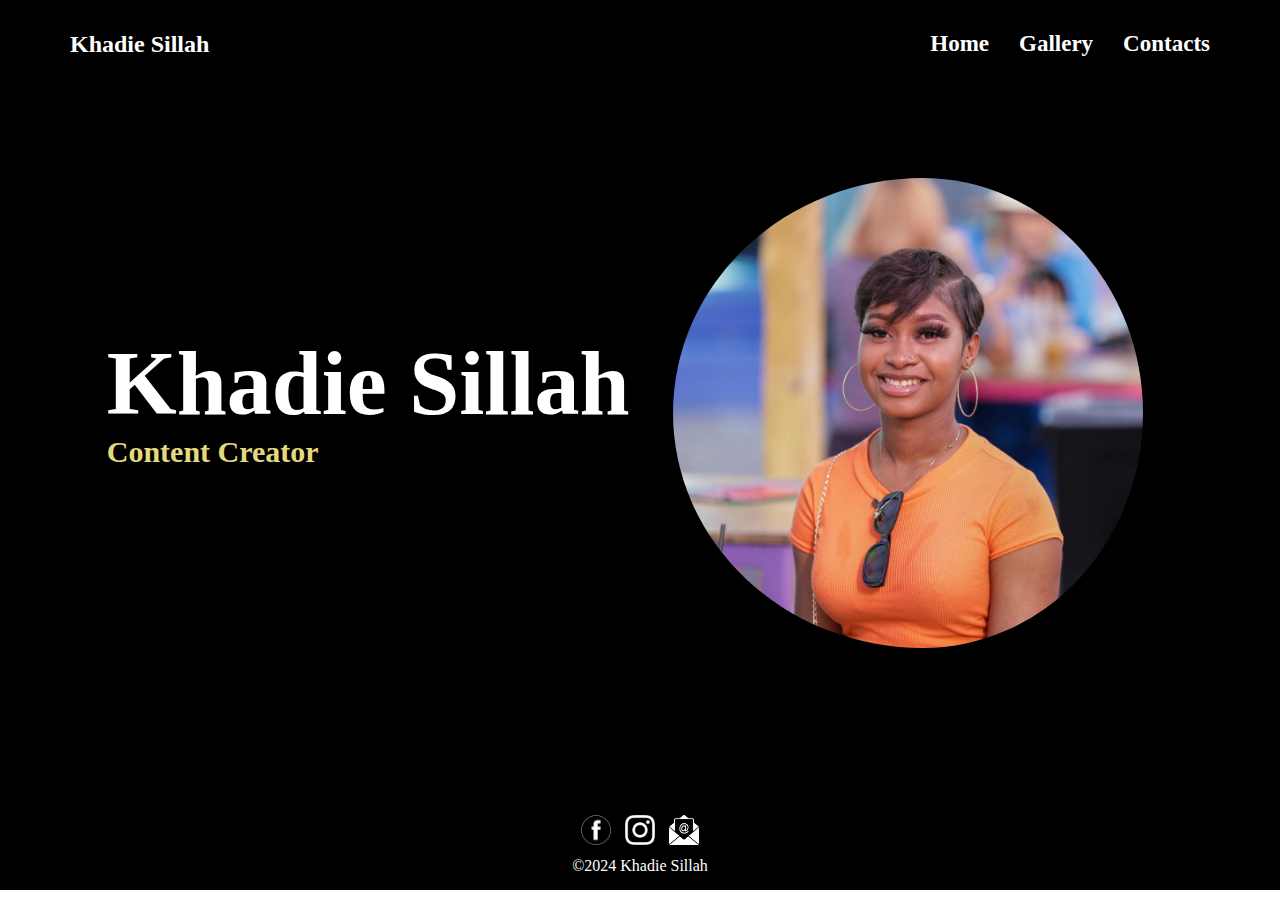
<file: Session One/index.html>
<!DOCTYPE html>
<html lang="en">
<head>
    <meta charset="UTF-8">
    <meta name="viewport" content="width=device-width, initial-scale=1.0">
    <title>Khadie Sillah</title>
    <link rel="stylesheet" href="css/style.css" type="text/css">
</head>
<body>
    <header>
        <!-- Header element with title and navigation -->
        <h2><a href="index.html">Khadie Sillah</a></h2>
        <ul class="nav">
            <li><a href="index.html">Home</a></li>
            <li><a href="gallery.html">Gallery</a></li>
            <li><a href="contact.html">Contacts</a></li>
        </ul>
    </header>    

    <section class="box">
        <section class="profile">
            <div class="main">
                <!-- Content of the home page, is includes name and job  -->
                <div class="profile-text">
                    <h1>Khadie Sillah</h1>
                    <h5>Content Creator</h5>
                </div>
                <img src="img/image3.jpeg" type="img/jpg">
            </div>
        </section>
    </section>

    <!-- Footer with socialmedia as well as copyright  -->
    <footer>
        <div class="socialmedia">
            <a href="https://www.facebook.com" target="_blank"><img src="img/white-facebook-icon-png-29.jpg"></a>
            <a href="https://www.instagram.com" target="_blank"><img src="img/112-1124492_instagram-instagram-new-logo-png-white-clipart.png"></a>
            <a href="https://www.gmail.com" target="_blank"><img src="img/output-onlinepngtools.png"></a>
        </div>
        <div class="copyright">
          &copy;2024 Khadie Sillah
        </div>
    </footer>
</body>
</html>
</file>
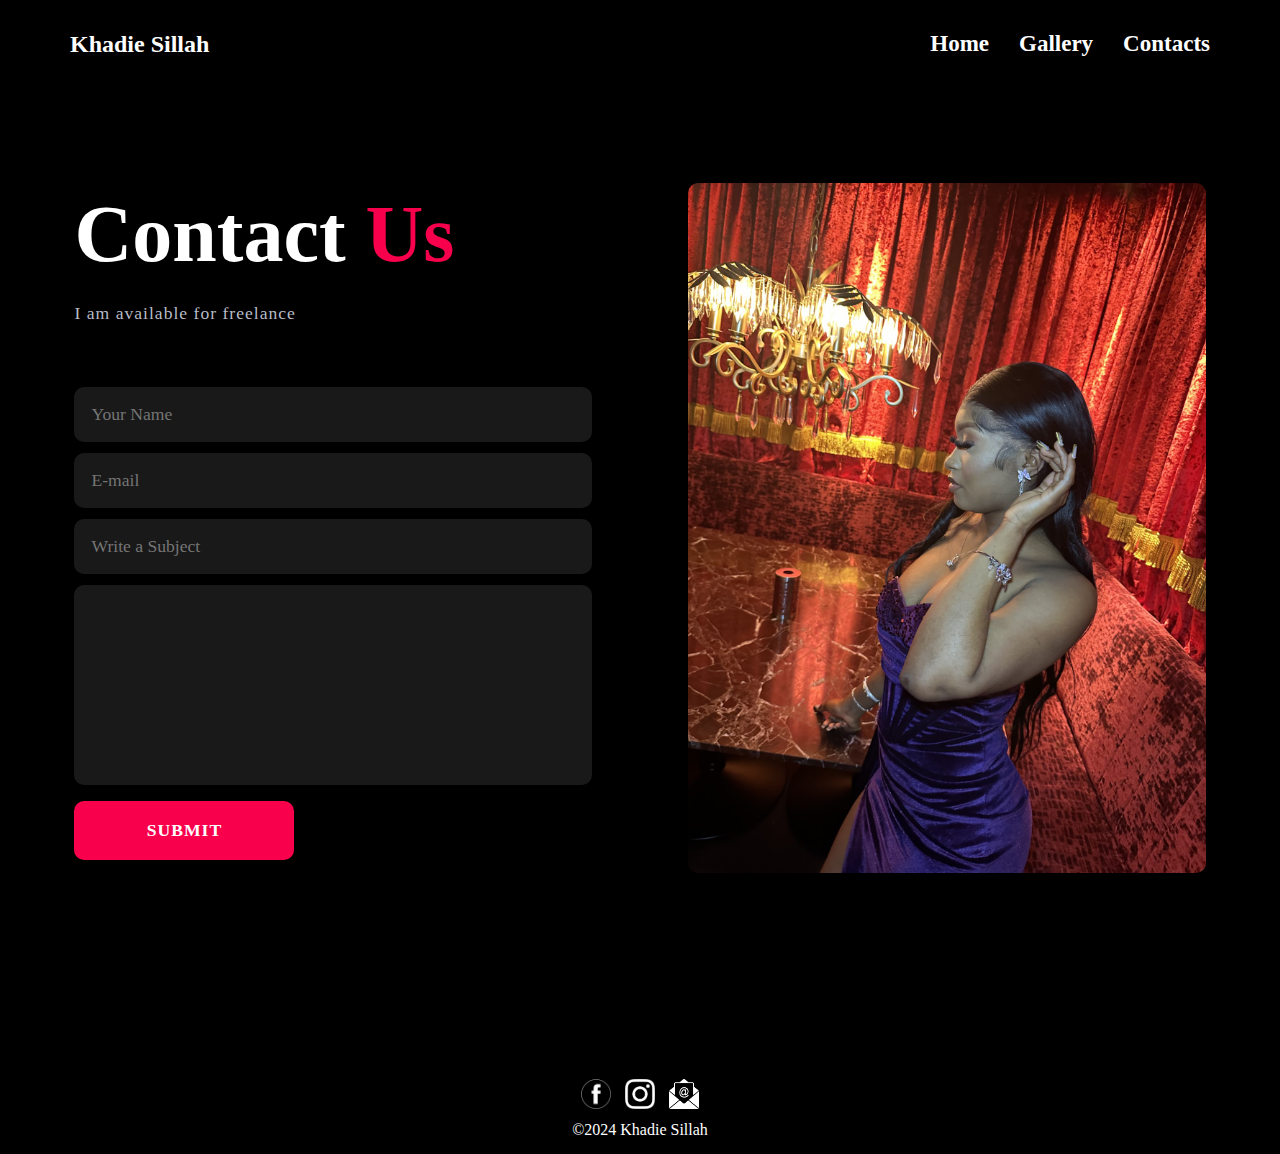
<file: Session One/contact.html>
<!DOCTYPE html>
<html lang="en">
<head>
    <meta charset="UTF-8">
    <meta name="viewport" content="width=device-width, initial-scale=1.0">
    <title>Khadie Sillah Contact</title>
    <link rel="stylesheet" href="css/contact.css" type="text/css">
</head>

<body>
    <!-- Header element with title and navigation -->
    <header>
        <h2><a href="index.html">Khadie Sillah</a></h2>
        <ul class="nav">
            <li><a href="index.html">Home</a></li>
            <li><a href="gallery.html">Gallery</a></li>
            <li><a href="contact.html">Contacts</a></li>
        </ul>
    </header> 
<section class="box">
    <section class="contact">
         <!-- Html for the main contact form -->
        <div class="contact-form">
            <h1>Contact <span>Us</span></h1>
            <p>I am available for freelance</p>
            <form action="">
                <input type="" placeholder="Your Name" required>
                <input type="email" name="email" id="" placeholder="E-mail" required>
                <input type="" placeholder="Write a Subject" required>
                <textarea name="" id="" cols="30" rows="10" placeholder="Your Message" required>
    
                </textarea>
                <input type="submit" name="" value="Submit" class="btn">
            </form>
        </div>
    
        <div class="contact-img">
            <img src="img/thumbnail_image1.jpg">
        </div>
    </section>
</section> 

<!-- Footer with socialmedia as well as copyright  -->
<footer>
    <div class="socialmedia">
        <a href="https://www.facebook.com" target="_blank"><img src="img/white-facebook-icon-png-29.jpg"></a>
        <a href="https://www.instagram.com" target="_blank"><img src="img/112-1124492_instagram-instagram-new-logo-png-white-clipart.png"></a>
        <a href="https://www.gmail.com" target="_blank"><img src="img/output-onlinepngtools.png"></a>
    </div>
    <div class="copyright">
      &copy;2024 Khadie Sillah
    </div>
</footer>
</body>

</html>
</file>
<file: Session One/css/style.css>
* {
    margin: 0;
    padding: 0;
    box-sizing:border-box;
    font-family: Cambria, Cochin, Georgia, Times, 'Times New Roman', serif;
}
body{
    width: 100%;
    height: 100%;
}

ul{
    list-style:none;
}

/* Header element with social media bar */
a{
    text-decoration:none;
    color: inherit;
}
section{
    display:flex;
    flex-direction:column;
    align-items:center;
    padding:70px 70px;
}
@media (max-width:100px){
    section{padding: 125px 30px;}
}
header{
    position: absolute;
    top: 0;
    left: 0;
    z-index: 10;
    width: 100%;
    display: flex;
    justify-content: space-between;
    align-items: center;
    color: #ffffff;
    font-family: Arial, Helvetica, sans-serif;
    font-weight: normal;
    padding: 50px 100px 0;
}
header a{
    text-transform: capitalize;
}
header h2{
    text-transform: uppercase;
    font-weight: 700;
    font-family: Arial, Helvetica, sans-serif;
}
header .nav{
    display: flex;
    font-weight: 700;
    font-size: 23px;
    font-family: Arial, Helvetica, sans-serif;
}
header .nav li{
    margin: 0 15px;
}
header .nav li:first-child{
    margin-left: 0;
}
header .nav li:last-child{
    margin-right: 0;
}
@media (max-width:1500px){
    header{padding: 30px 70px;}
}
@media (max-width:700px){
    header{flex-direction: column;}
    header h2{margin-bottom: 8px;}
    header .nav li{margin: 0 6px;}
}


/* The home page css, with the picture and text for the home page */
.box{
    position: relative;
    justify-content: center;
    min-height: 100vh;
    color: #ffff;
    background: black;
    width: auto;
}

@media (max-width: 1500px){
    .box{min-height: 600px;}
}
.profile{
    width: 100%;
    padding: 78px 0px;
}
.profile img{
    height: auto;
    width: 500px;
    top: 60px;
    border-radius:50%;
    padding-right:30px;
}
.profile-text{
    width: 550px;
    text-align: left;
}
@media (max-width: 600px){
    .profile-text h1{text-align:center;
                    font-size:20px;}
    .profile-text h5{text-align:center;
                    font-size:60px;}
    .main img{width:330px;
            height: auto;}   
}    
.main{
    width: 1130px;
    max-width: 95%;
    margin-top: 30px;
    display: flex;
    align-items: center;
    justify-content: space-around;
}
.profile-text h1{
    color: white;
    font-size: 90px;
    text-transform: capitalize;
}
.profile-text h5{
    color: rgb(228, 218, 123);
    font-size: 30px;
    text-transform: capitalize;
    margin-bottom: 25px;
} 
span{
    color: #36cc45;
    margin-left:20px;
}
/* Button effect css */
button{
    background: #2aa836;
    color: white;
    text-decoration: none;
    border: 2px solid transparent;
    font-weight: bold;
    padding: 13px 30px;
    border-radius: 30px;
    transition: .4s;
}
button:hover{
    background: transparent;
    border: 2px solid #2aa836;
    cursor: pointer;
}

@media screen and (max-width: 480px) {
    .main {
      display: flex;
      flex-direction: column;
      align-items: center;
    }
}


/* Footer and social media bar */
footer {
    background-color: #000000;
    color: #fff;
    padding: 15px 0;
    text-align: center;
    }
.socialmedia {
    margin-top: 4px;
    }
.socialmedia a {
    display: inline-block;
    margin: 0 5px;
    color: #fff;
    text-decoration: none;
    font-size: 20px;
    }
.socialmedia img {
    width: 30px; 
    height: 30px; 
}
.copyright {
    margin-top: 7px;
    color:#ffffff;
}
</file>
<file: Session One/css/contact.css>
* {
    margin: 0;
    padding: 0;
    box-sizing:border-box;
    font-family: Cambria, Cochin, Georgia, Times, 'Times New Roman', serif;
}
body {
    width: 100%;
    height: 100%;
}
.box{
    position: relative;
    justify-content: center;
    min-height: 100vh;
    color: #ffff;
    background: black;
    width: auto;
}

@media (max-width: 1500px){
    .box{min-height: 600px;
    }
}
section{
    padding: 40px 15%;
}

ul{
    list-style:none;
}

/* Header element with social media bar */
a{
    text-decoration:none;
    color: inherit;
}
header{
    position: absolute;
    top: 0;
    left: 0;
    z-index: 10;
    width: 100%;
    display: flex;
    justify-content: space-between;
    align-items: center;
    color: #ffffff;
    font-family: Arial, Helvetica, sans-serif;
    font-weight: normal;
    padding: 50px 100px 0;
}
header a{
    text-transform: capitalize;
}
header h2{
    text-transform: uppercase;
    font-weight: 700;
    font-family: Arial, Helvetica, sans-serif;
}
header .nav{
    display: flex;
    font-weight: 700;
    font-size: 23px;
    font-family: Arial, Helvetica, sans-serif;
}
header .nav li{
    margin: 0 15px;
}
header .nav li:first-child{
    margin-left: 0;
}
header .nav li:last-child{
    margin-right: 0;
}
@media (max-width:1500px){
    header{padding: 30px 70px;}
}
@media (max-height:100px){
}
@media (max-width:700px){
    header{flex-direction: column;}
    header h2{margin-bottom: 8px;}
    header .nav li{margin: 0 6px;}
}

/* The contact form and image css */
.contact{
    height: 100%;
    width: 100%;
    min-height: 100vh;
    display: grid;
    grid-template-columns: repeat(2, 2fr);
    align-items: center;
    grid-gap: 6rem;
}
.contact-img img{
    max-width: 100%;
    width: 720px;
    height: auto;
    border-radius: 10px;
}
.contact-form h1{
    font-size: 80px;
    color: #fff;
    margin-bottom: 20px;
}
span{
    color: #f9004d;
}
.contact-form p{
    color: #c6c9d8ef;
    letter-spacing: 1px;
    line-height: 26px;
    font-size: 1.1rem;
    margin-bottom: 3.8rem;
}
.contact-form form{
    position: relative;
}
.contact-form form input, form textarea{
    width: 100%;
    padding: 17px;
    border:none;
    outline: none;
    background: #191919;
    color: #fff;
    font-size: 1.1rem;
    margin-bottom: 0.7rem;
    border-radius: 10px;
}
.contact-form textarea{
    resize: none;
    height: 200px;
}
.contact-form form .btn{
    display: inline-block;
    background: #f9004d;
    font-size: 1.1rem;
    letter-spacing: 1px;
    text-transform: uppercase;
    font-weight: 600;
    border: 2px solid transparent;
    border-radius: 10px;
    width: 220px;
    transition: ease .20s;
    cursor: pointer;
}
.contact-form form .btn:hover{
    border: 2px solid;
    background: transparent;
    transform: scale(1.1);
}
@media (max-width: 1570px){
    section{
        padding: 80px 3%;
        transition: .2s;
    }
}
@media (max-width: 1000px){
    .contact{
        grid-template-columns: 1fr;
    }
    .contact-form{
        order: 2;
    }
    .contact-img img{
        max-width: 100%;
        width: 100%;
        height: auto;
        text-align: center;
        margin-bottom: 30px;
    }
}


/* Footer and social media bar */
footer {
    background-color: #000000;
    color: #fff;
    padding: 15px 0;
    text-align: center;
    }
.socialmedia {
    margin-top: 4px;
    }
.socialmedia a {
    display: inline-block;
    margin: 0 5px;
    color: #fff;
    text-decoration: none;
    font-size: 20px;
    }
.socialmedia img {
    width: 30px; 
    height: 30px; 
}
.copyright {
    margin-top: 7px;
    color:#ffffff;
}
</file>
